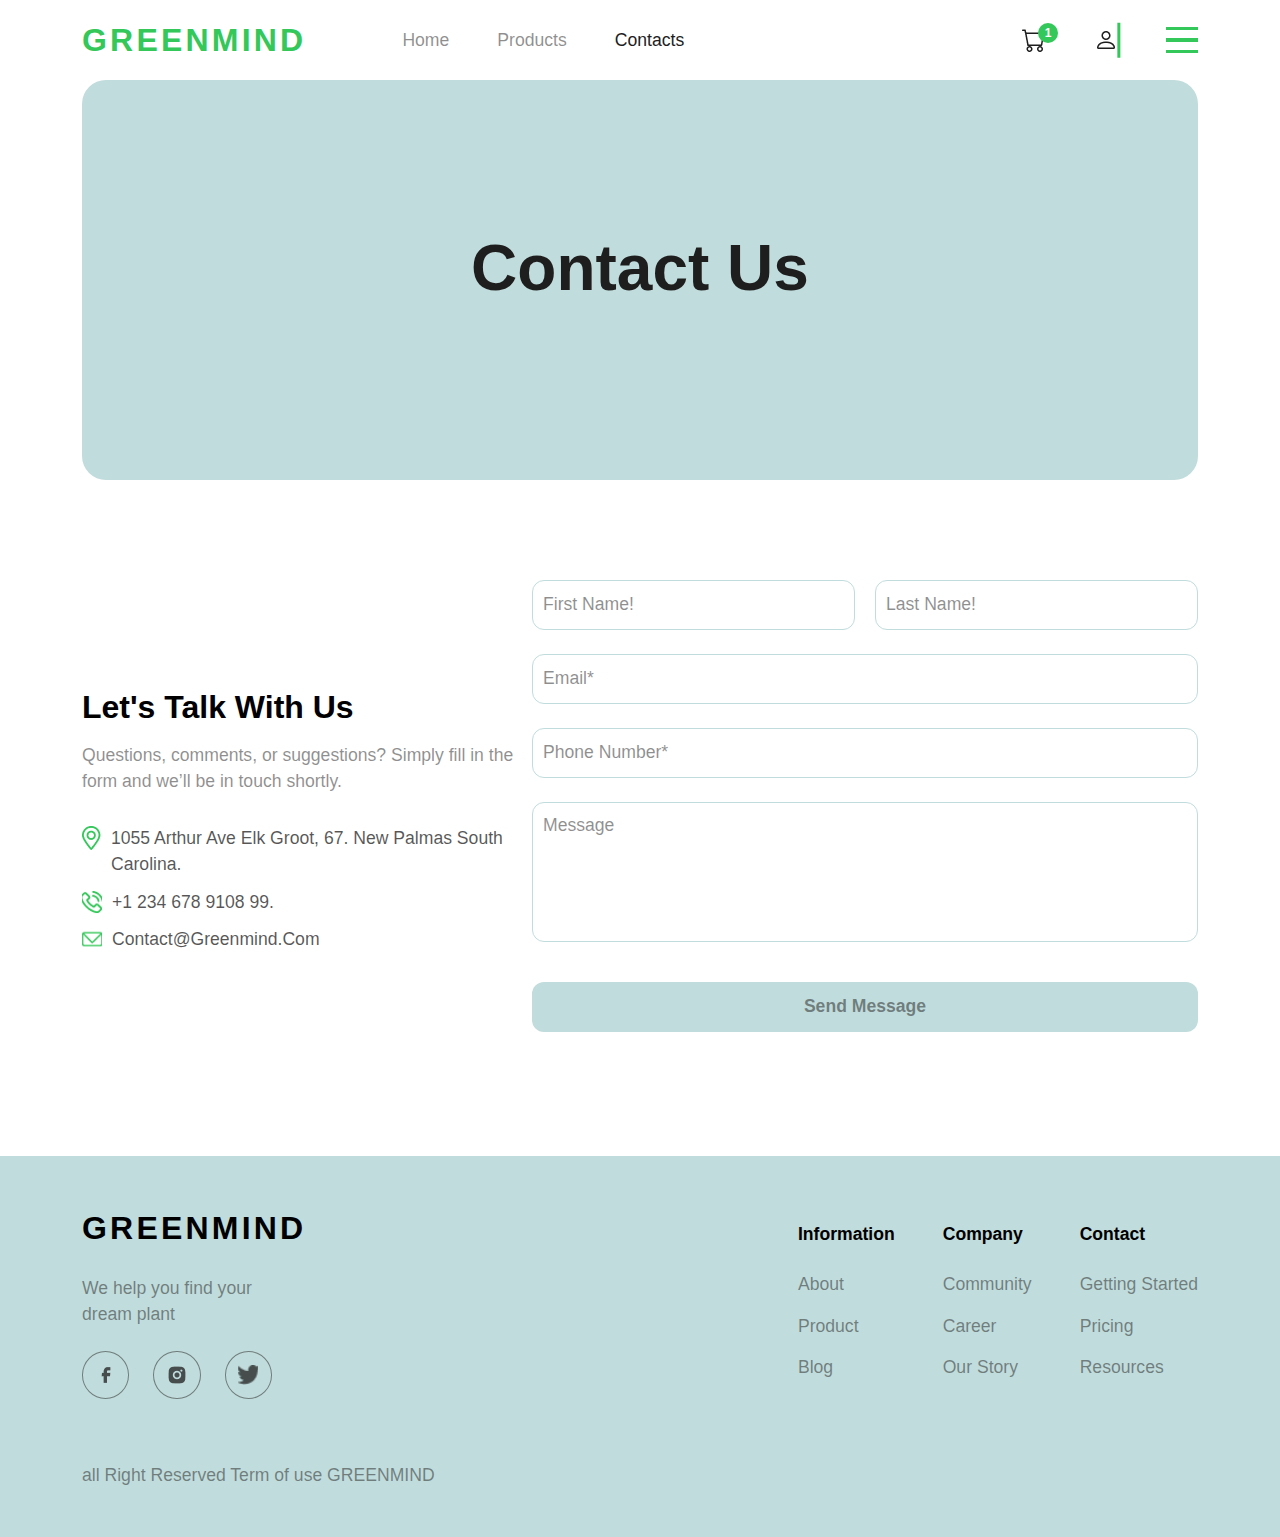
<file: contact.html>
<!DOCTYPE html>
<html lang="en">

<head>
    <meta charset="UTF-8">
    <meta name="viewport" content="width=device-width, initial-scale=1.0">
    <title>Greenmind || Contact Page</title>

    <!-- css file linked  -->
    <link rel="stylesheet" href="assets/css/bootstrap.css">
    <link rel="stylesheet" href="assets/css/style.css">
</head>

<body>


    
    <!-- user information start  -->
    <div class="user_information_container">
        <div class="user_information">
            <p>User Name: greenmind</p>
            <p>User Email: greenmind@gmail.com</p>
        </div>
        <div class="user_authen">
            <a href="login.html">login</a>
            <a href="signup.html">signup</a>
        </div>
    </div>
    <!-- user information end  -->



    <!-- mobile menu start  -->
    <div class="mobile_menu_container">
        <div class="mobile_menu_wrapper">
            <!-- navigation bar  -->
            <nav class="navigation_bar">
                <menu class="menu_bar mobile_menu_bar">
                    <li><a href="index.html">Home</a></li>
                    <li><a href="products.html">Products</a></li>
                    <li class="active"><a href="contact.html">Contacts</a></li>
                </menu>
            </nav>
        </div>
    </div>
    <!-- mobile menu end -->


    <!-- header section start  -->
    <header class="header_section">
        <div class="container">
            <div class="header_container">
                <!-- header left side  -->
                <div class="header_left_side">
                    <!-- logo wrapper -->
                    <div class="logo_wrapper">
                        <a href="index.html">GREENMIND</a>
                    </div>

                    <!-- navigation bar  -->
                    <nav class="navigation_bar">
                        <menu class="menu_bar">
                            <li><a href="index.html">Home</a></li>
                            <li><a href="products.html">Products</a></li>
                            <li class="active"><a href="contact.html">Contacts</a></li>
                        </menu>
                    </nav>
                </div>
                <!-- header right side  -->
                <div class="header_right_side">
                    
                    <button><img src="assets/images/icons/cart_icon.png" alt="cart">
                        <!-- cart count  -->
                        <span>1</span>
                    </button>
                    <button id="user_info"><img src="assets/images/icons/person_icon.png" alt="user"></button>

                    <!-- menu bar icon   -->
                    <div class="menu_bar_icon">
                        <div id="pencet">
                            <span></span>
                            <span></span>
                            <span></span>
                        </div>
                    </div>
                </div>
            </div>
        </div>
    </header>
    <!-- header section end  -->



    <!-- main layout  -->
    <main class="main_layout">


        <!-- banner section start  -->
        <section class="banner_section">
            <div class="container">
                <div class="contact_container">
                    <!-- banner text wrapper  -->
                    <div class="banner_text_wrapper">
                        <h3>contact us</h3>
                    </div>
                </div>
            </div>
        </section>
        <!-- banner section end  -->

        <!-- let ask section start  -->
        <div class="let_ask_section">
            <div class="container">
                <div class="let_ask_container">
                    <!-- let ask left side wrapper  -->
                    <div class="let_ask_left_side_wrapper">
                        <h3 class="common_section_header_title">Let's talk with us</h3>
                        <p class="common_section_header_description">Questions, comments, or suggestions? Simply fill in the form and we’ll be in touch shortly.</p>

                        <div class="let_ask_info">
                            <a href="#"><img src="assets/images/icons/location.png" alt=""> 1055 Arthur ave Elk Groot, 67.
                                New Palmas South Carolina.</a>
                            <a href="#"><img src="assets/images/icons/teliphone.png" alt=""> +1 234 678 9108 99.</a>
                            <a href="#"><img src="assets/images/icons/email.png" alt="">Contact@greenmind.com</a>
                        </div>
                    </div>

                    <!-- let ask right side wrapper  -->
                    <div class="let_ask_right_side_wrapper">
                        <form action="#">
                            <!-- name controller  -->
                            <div class="name_controller">
                                <input type="text" name="first name" placeholder="First Name!">
                                <input type="text" name="last name" placeholder="Last Name!">
                            </div>
                            <!-- email controller  -->
                            <div class="email_controller">
                                <input type="email" name="email" placeholder="Email*">
                            </div>
                            <!-- phone number controller  -->
                            <div class="phone_controller">
                                <input type="number" name="email" placeholder="Phone Number*">
                            </div>
                            <!-- message controller  -->
                            <div class="message_controller">
                                <textarea name="message" placeholder="Message"></textarea>
                            </div>
                            <!-- button controller  -->
                            <div class="button_controller">
                                <button>send message</button>
                            </div>
                        </form>
                    </div>
                </div>
            </div>
        </div>
        <!-- let ask section end -->


    </main>


    
    <!-- footer section start -->
    <footer class="footer_section">
        <div class="container">
            <div class="footer_container">
                <!-- footer left side wrapper  -->
                <div class="footer_left_side_wrapper">
                    <div class="footer_logo">
                        <a href="index.html">GREENMIND</a>
                    </div>
                    <p class="common_section_description">We help you find your dream plant</p>
                    <div class="footer_social_icons">
                        <a href="#" target="_blank"><img src="assets/images/icons/facebook.png" alt="facebook"></a>
                        <a href="#" target="_blank"><img src="assets/images/icons/instagram.png" alt="instagram"></a>
                        <a href="#" target="_blank"><img src="assets/images/icons/twiter.png" alt="twiter"></a>
                    </div>
                </div>

                <!-- footer right side wrapper  -->
                <div class="footer_right_side_wrapper">
                    <!-- footer right wrapper one  -->
                    <div class="footer_right_wrapper">
                        <h4 class="common_section_title">Information</h4>
                        <ul class="footer_menu">
                            <li><a href="#">about</a></li>
                            <li><a href="#">product</a></li>
                            <li><a href="#">blog</a></li>
                        </ul>
                    </div>
                    <!-- footer right wrapper two  -->
                    <div class="footer_right_wrapper">
                        <h4 class="common_section_title">Company</h4>
                        <ul class="footer_menu">
                            <li><a href="#">Community</a></li>
                            <li><a href="#">Career</a></li>
                            <li><a href="#">Our story</a></li>
                        </ul>
                    </div>
                    <!-- footer right wrapper three  -->
                    <div class="footer_right_wrapper">
                        <h4 class="common_section_title">Contact</h4>
                        <ul class="footer_menu">
                            <li><a href="#">Getting Started</a></li>
                            <li><a href="#">Pricing</a></li>
                            <li><a href="#">Resources</a></li>
                        </ul>
                    </div>
                </div>
            </div>

            <!-- copyright  -->
            <div class="copyright_text">
                <p><span id="current_year"></span> all Right Reserved Term of use GREENMIND</p>
            </div>
        </div>
    </footer>
    <!-- footer section end  -->

</body>
<!-- js file linked  -->
<script src="js/jquery-3.7.1.min.js"></script>
<script src="js/bootstrap.bundle.js"></script>
<script src="js/main.js"></script>

</html>
</file>
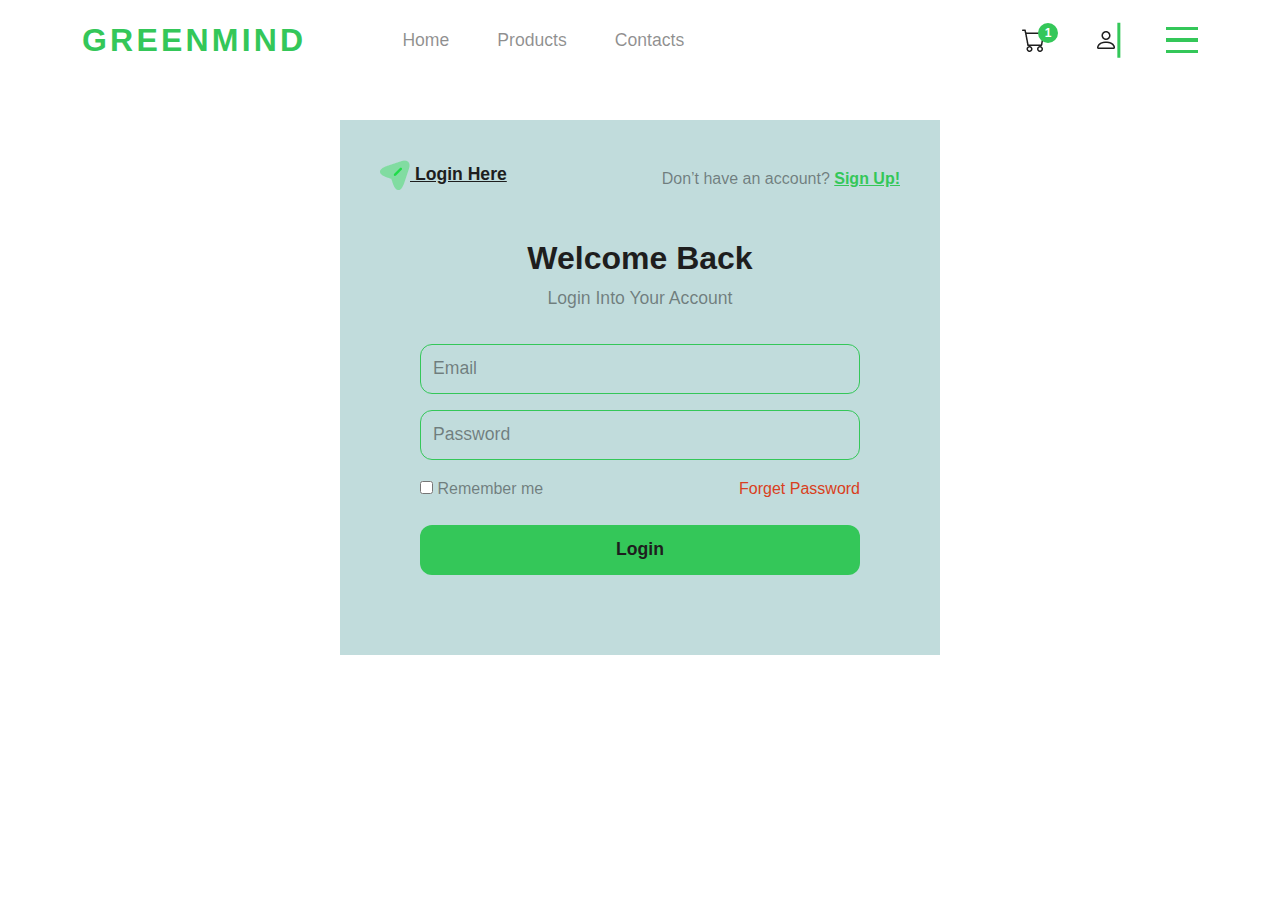
<file: login.html>
<!DOCTYPE html>
<html lang="en">
<head>
    <meta charset="UTF-8">
    <meta name="viewport" content="width=device-width, initial-scale=1.0">
    <title>Greenmind || Login page</title>

    <!-- css file linked  -->
    <link rel="stylesheet" href="assets/css/bootstrap.css">
    <link rel="stylesheet" href="assets/css/style.css">
</head>
<body>

    <!-- user information start  -->
    <div class="user_information_container">
        <div class="user_information">
            <p>User Name: greenmind</p>
            <p>User Email: greenmind@gmail.com</p>
        </div>
        <div class="user_authen">
            <a href="login.html">login</a>
            <a href="signup.html">signup</a>
        </div>
    </div>
    <!-- user information end  -->


    <!-- mobile menu start  -->
    <div class="mobile_menu_container">
        <div class="mobile_menu_wrapper">
            <!-- navigation bar  -->
            <nav class="navigation_bar">
                <menu class="menu_bar mobile_menu_bar">
                    <li><a href="index.html">Home</a></li>
                    <li><a href="products.html">Products</a></li>
                    <li class="active"><a href="contact.html">Contacts</a></li>
                </menu>
            </nav>
        </div>
    </div>
    <!-- mobile menu end -->


    <!-- header section start  -->
    <header class="header_section">
        <div class="container">
            <div class="header_container">
                <!-- header left side  -->
                <div class="header_left_side">
                    <!-- logo wrapper -->
                    <div class="logo_wrapper">
                        <a href="index.html">GREENMIND</a>
                    </div>

                    <!-- navigation bar  -->
                    <nav class="navigation_bar">
                        <menu class="menu_bar">
                            <li><a href="index.html">Home</a></li>
                            <li><a href="products.html">Products</a></li>
                            <li><a href="contact.html">Contacts</a></li>
                        </menu>
                    </nav>
                </div>
                <!-- header right side  -->
                <div class="header_right_side">
                    
                    <button><img src="assets/images/icons/cart_icon.png" alt="cart">
                        <!-- cart count  -->
                        <span>1</span>
                    </button>
                    <button id="user_info"><img src="assets/images/icons/person_icon.png" alt="user"></button>

                    <!-- menu bar icon   -->
                    <div class="menu_bar_icon">
                        <div id="pencet">
                            <span></span>
                            <span></span>
                            <span></span>
                        </div>
                    </div>
                </div>
            </div>
        </div>
    </header>
    <!-- header section end  -->



    <!-- login start  -->
    <div class="login_section">
        <div class="login_container">
            <div class="login_header_wrapper">
                <h4><img src="assets/images/icons/login_icon.png" alt="login"> login here</h4>
                <p>Don’t have an account? <a href="signup.html">sign up!</a></p>
            </div>

            <div class="login_form_container">
                <div class="login_form_header">
                    <h3>Welcome Back</h3>
                    <p>Login into your account</p>
                </div>
                <form>
                    <div class="login_input_controller">
                        <input type="email" name="email" placeholder="Email">
                    </div>
                    <div class="login_input_controller">
                        <input type="password" name="password" placeholder="Password">
                    </div>
                    <div class="login_remmber_box">
                        <div>
                            <input type="checkbox" name="checkbox" id="check">
                            <label for="check">Remember me</label>
                        </div>
                        <button>forget password</button>
                    </div>

                    <div class="login_button_controller">
                        <button>login</button>
                    </div>
                </form>
            </div>
        </div>
    </div>
    <!-- login end  -->
    
</body>

<!-- js file linked  -->
<script src="js/jquery-3.7.1.min.js"></script>
<script src="js/bootstrap.bundle.js"></script>
<script src="js/main.js"></script>
</html>
</file>
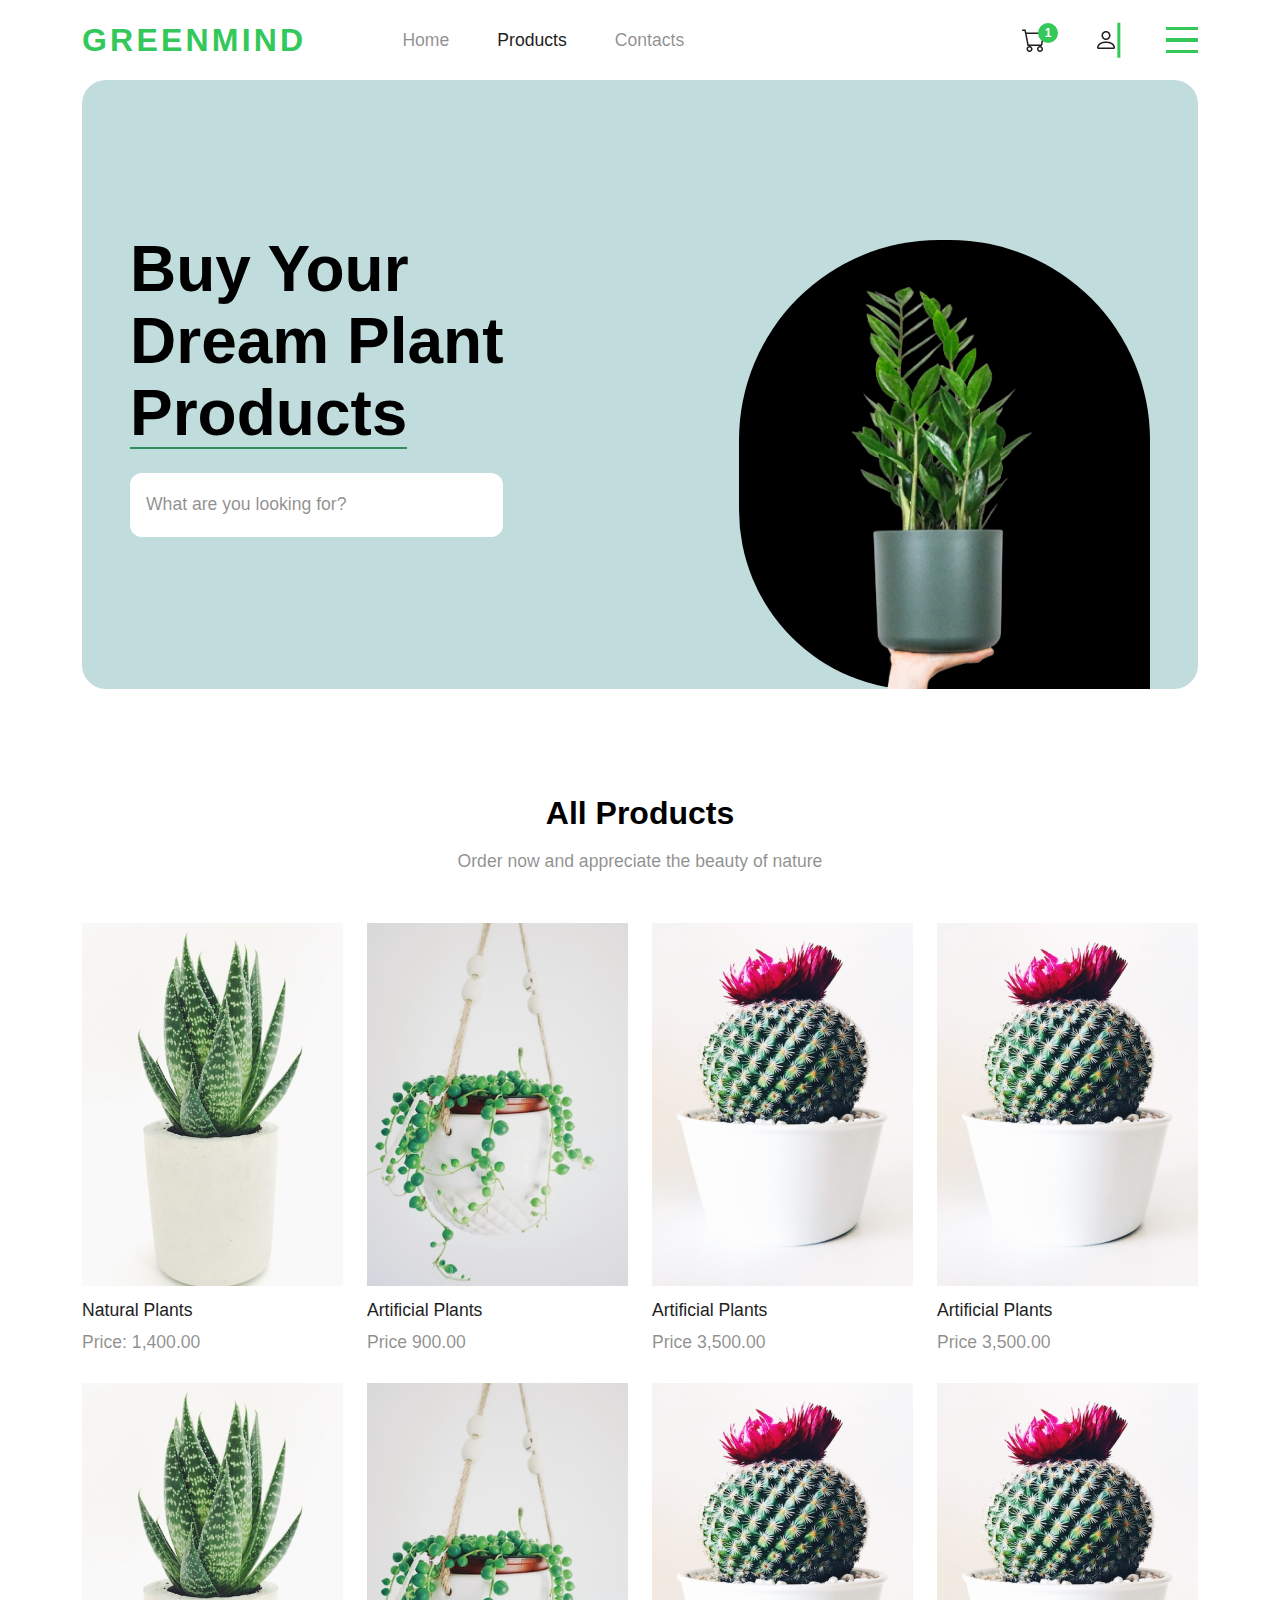
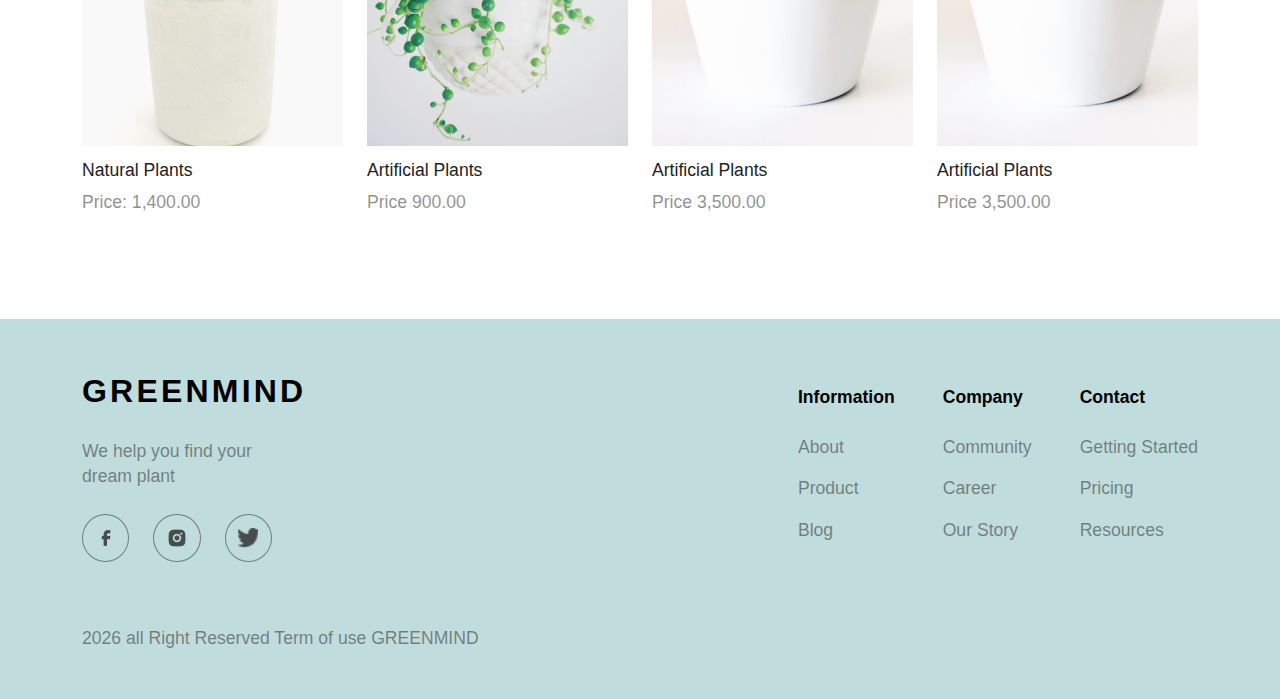
<file: products.html>
<!DOCTYPE html>
<html lang="en">
<head>
    <meta charset="UTF-8">
    <meta name="viewport" content="width=device-width, initial-scale=1.0">
    <title>GREEMIND || Products Page</title>

    <!-- css file linked  -->
    <link rel="stylesheet" href="assets/css/bootstrap.css">
    <link rel="stylesheet" href="assets/css/fontawesome.min.css">
    <link rel="stylesheet" href="assets/css/slick.css">
    <link rel="stylesheet" href="assets/css/slick-theme.css">
    <link rel="stylesheet" href="assets/css/style.css">
</head>
<body>


    <!-- user information start  -->
    <div class="user_information_container">
        <div class="user_information">
            <p>User Name: greenmind</p>
            <p>User Email: greenmind@gmail.com</p>
        </div>
        <div class="user_authen">
            <a href="login.html">login</a>
            <a href="signup.html">signup</a>
        </div>
    </div>
    <!-- user information end  -->

    <!-- mobile menu start  -->
    <div class="mobile_menu_container">
        <div class="mobile_menu_wrapper">
            <!-- navigation bar  -->
            <nav class="navigation_bar">
                <menu class="menu_bar mobile_menu_bar">
                    <li ><a href="index.html">Home</a></li>
                    <li class="active"><a href="#">Products</a></li>
                    <li><a href="contact.html">Contacts</a></li>
                </menu>
            </nav>
        </div>
    </div>
    <!-- mobile menu end -->


    <!-- header section start  -->
    <header class="header_section">
        <div class="container">
            <div class="header_container">
                <!-- header left side  -->
                <div class="header_left_side">
                    <!-- logo wrapper -->
                    <div class="logo_wrapper">
                        <a href="index.html">GREENMIND</a>
                    </div>

                    <!-- navigation bar  -->
                    <nav class="navigation_bar">
                        <menu class="menu_bar">
                            <li><a href="index.html">Home</a></li>
                            <li class="active"><a href="#">Products</a></li>
                            <li><a href="contact.html">Contacts</a></li>
                        </menu>
                    </nav>
                </div>
                <!-- header right side  -->
                <div class="header_right_side">
                    <button><img src="assets/images/icons/cart_icon.png" alt="cart">
                        <!-- cart count  -->
                        <span>1</span>
                    </button>
                    <button id="user_info"><img src="assets/images/icons/person_icon.png" alt="user"></button>

                    <!-- menu bar icon   -->
                    <div class="menu_bar_icon">
                        <div id="pencet">
                            <span></span>
                            <span></span>
                            <span></span>
                        </div>
                    </div>
                </div>
            </div>
        </div>
    </header>
    <!-- header section end  -->



    <!-- main layout  -->
    <main class="main_layout">


        <!-- banner section start  -->
        <section class="banner_section">
            <div class="container">
                <div class="banner_container">
                    <!-- banner text wrapper  -->
                    <div class="banner_text_wrapper">
                        <h3>Buy your <br> dream plant <br><span>products</span></h3>
                        <!-- <div class="banner_plant_info">
                            <div class="banner_plant_info_box">
                                <h4>70+</h4>
                                <span>Plant Species</span>
                            </div>
                            <div class="banner_plant_info_box">
                                <h4>150+</h4>
                                <span>Customers</span>
                            </div>
                        </div> -->
                        <div class="banner_search_box">
                            <form action="#">
                                <input type="text" placeholder="What are you looking for?">
                                <button><img src="assets/images/icons/search_icon.png" alt="search"></button>
                            </form>
                        </div>
                    </div>
                    <!-- banner image wrapper  -->
                    <div class="banner_image_wrapper">
                        <img src="assets/images/banner/banner_image.png" alt="banner image">
                    </div>
                </div>
            </div>
        </section>
        <!-- banner section end  -->


        <!-- best seller section start  -->
        <section class="best_section">
            <div class="container">

                <!-- about header section  -->
                <div class="common_section_header">
                    <h3 class="common_section_header_title">all products</h3>
                    <p class="common_section_header_description">Order now and appreciate the beauty of nature</p>
                </div>

                <div class="products_container">
                    <!-- best content wrapper one  -->
                    <div class="best_content_wrapper">
                        <div class="best_content_thumb_wrapper">
                            <img src="assets/images/best_seller/best_seller_3.png" alt="best seller image 1">
                        </div>
                        <div class="best_content_text_wrapper">
                            <h4>Natural Plants</h4>
                            <span>Price: 1,400.00</span>

                            <!-- add to cart box  -->
                            <div class="add_to_cart">
                                <button>add</button>
                            </div>
                        </div>
                    </div>
                    <!-- best content wrapper two  -->
                    <div class="best_content_wrapper">
                        <div class="best_content_thumb_wrapper">
                            <img src="assets/images/best_seller/best_seller_2.png" alt="best seller image 2">
                        </div>
                        <div class="best_content_text_wrapper">
                            <h4>Artificial Plants</h4>
                            <span>price 900.00</span>

                            <!-- add to cart box  -->
                            <div class="add_to_cart">
                                <button>add</button>
                            </div>
                        </div>
                    </div>
                    <!-- best content wrapper three  -->
                    <div class="best_content_wrapper">
                        <div class="best_content_thumb_wrapper">
                            <img src="assets/images/best_seller/best_seller_1.png" alt="best seller image 3">
                        </div>
                        <div class="best_content_text_wrapper">
                            <h4>Artificial Plants</h4>
                            <span>Price 3,500.00</span>

                            <!-- add to cart box  -->
                            <div class="add_to_cart">
                                <button>add</button>
                            </div>
                        </div>
                    </div>
                    <!-- best content wrapper four  -->
                    <div class="best_content_wrapper">
                        <div class="best_content_thumb_wrapper">
                            <img src="assets/images/best_seller/best_seller_1.png" alt="best seller image 3">
                        </div>
                        <div class="best_content_text_wrapper">
                            <h4>Artificial Plants</h4>
                            <span>Price 3,500.00</span>

                            <!-- add to cart box  -->
                            <div class="add_to_cart">
                                <button>add</button>
                            </div>
                        </div>
                    </div>
                    <!-- best content wrapper one  -->
                    <div class="best_content_wrapper">
                        <div class="best_content_thumb_wrapper">
                            <img src="assets/images/best_seller/best_seller_3.png" alt="best seller image 1">
                        </div>
                        <div class="best_content_text_wrapper">
                            <h4>Natural Plants</h4>
                            <span>Price: 1,400.00</span>

                            <!-- add to cart box  -->
                            <div class="add_to_cart">
                                <button>add</button>
                            </div>
                        </div>
                    </div>
                    <!-- best content wrapper two  -->
                    <div class="best_content_wrapper">
                        <div class="best_content_thumb_wrapper">
                            <img src="assets/images/best_seller/best_seller_2.png" alt="best seller image 2">
                        </div>
                        <div class="best_content_text_wrapper">
                            <h4>Artificial Plants</h4>
                            <span>price 900.00</span>

                            <!-- add to cart box  -->
                            <div class="add_to_cart">
                                <button>add</button>
                            </div>
                        </div>
                    </div>
                    <!-- best content wrapper three  -->
                    <div class="best_content_wrapper">
                        <div class="best_content_thumb_wrapper">
                            <img src="assets/images/best_seller/best_seller_1.png" alt="best seller image 3">
                        </div>
                        <div class="best_content_text_wrapper">
                            <h4>Artificial Plants</h4>
                            <span>Price 3,500.00</span>

                            <!-- add to cart box  -->
                            <div class="add_to_cart">
                                <button>add</button>
                            </div>
                        </div>
                    </div>
                    <!-- best content wrapper four  -->
                    <div class="best_content_wrapper">
                        <div class="best_content_thumb_wrapper">
                            <img src="assets/images/best_seller/best_seller_1.png" alt="best seller image 3">
                        </div>
                        <div class="best_content_text_wrapper">
                            <h4>Artificial Plants</h4>
                            <span>Price 3,500.00</span>

                            <!-- add to cart box  -->
                            <div class="add_to_cart">
                                <button>add</button>
                            </div>
                        </div>
                    </div>
                </div>
            </div>
        </section>
        <!-- best seller section end  -->
    </main>




    <!-- footer section start  -->
    <footer class="footer_section">
        <div class="container">
            <div class="footer_container">
                <!-- footer left side wrapper  -->
                <div class="footer_left_side_wrapper">
                    <div class="footer_logo">
                        <a href="index.html">GREENMIND</a>
                    </div>
                    <p class="common_section_description">We help you find your dream plant</p>
                    <div class="footer_social_icons">
                        <a href="#" target="_blank"><img src="assets/images/icons/facebook.png" alt="facebook"></a>
                        <a href="#" target="_blank"><img src="assets/images/icons/instagram.png" alt="instagram"></a>
                        <a href="#" target="_blank"><img src="assets/images/icons/twiter.png" alt="twiter"></a>
                    </div>
                </div>

                <!-- footer right side wrapper  -->
                <div class="footer_right_side_wrapper">
                    <!-- footer right wrapper one  -->
                    <div class="footer_right_wrapper">
                        <h4 class="common_section_title">Information</h4>
                        <ul class="footer_menu">
                            <li><a href="#">about</a></li>
                            <li><a href="#">product</a></li>
                            <li><a href="#">blog</a></li>
                        </ul>
                    </div>
                    <!-- footer right wrapper two  -->
                    <div class="footer_right_wrapper">
                        <h4 class="common_section_title">Company</h4>
                        <ul class="footer_menu">
                            <li><a href="#">Community</a></li>
                            <li><a href="#">Career</a></li>
                            <li><a href="#">Our story</a></li>
                        </ul>
                    </div>
                    <!-- footer right wrapper three  -->
                    <div class="footer_right_wrapper">
                        <h4 class="common_section_title">Contact</h4>
                        <ul class="footer_menu">
                            <li><a href="#">Getting Started</a></li>
                            <li><a href="#">Pricing</a></li>
                            <li><a href="#">Resources</a></li>
                        </ul>
                    </div>
                </div>
            </div>

            <!-- copyright  -->
            <div class="copyright_text">
                <p><span id="current_year"></span> all Right Reserved Term of use GREENMIND</p>
            </div>
        </div>
    </footer>
    <!-- footer section end  -->
    
</body>
<!-- js file linked  -->
<script src="js/jquery-3.7.1.min.js"></script>
<script src="js/bootstrap.bundle.js"></script>
<script src="js/slick.min.js"></script>
<script src="js/slider.js"></script>
<script src="js/main.js"></script>
</html>
</file>
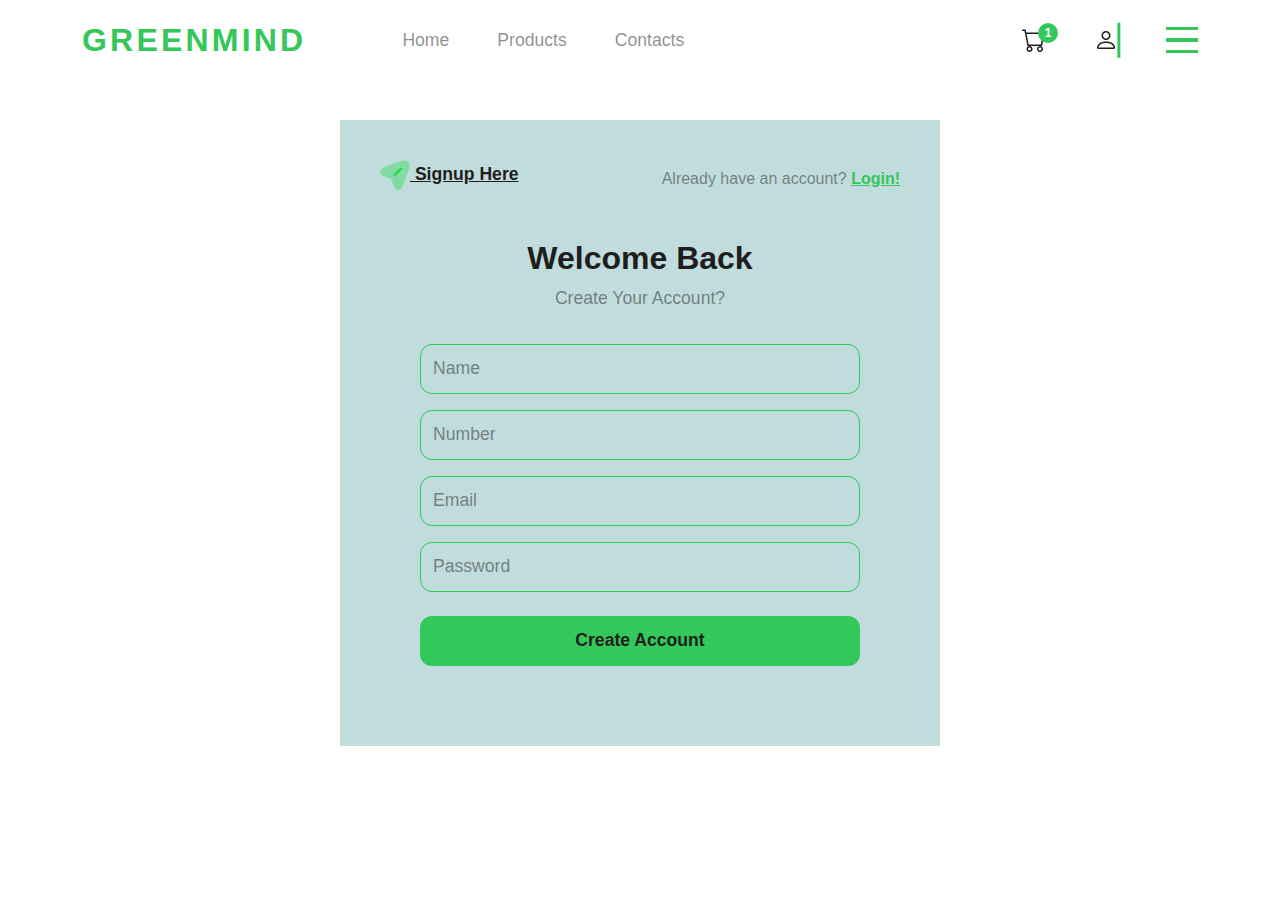
<file: signup.html>
<!DOCTYPE html>
<html lang="en">
<head>
    <meta charset="UTF-8">
    <meta name="viewport" content="width=device-width, initial-scale=1.0">
    <title>Greenmind || Signup page</title>

    <!-- css file linked  -->
    <link rel="stylesheet" href="assets/css/bootstrap.css">
    <link rel="stylesheet" href="assets/css/style.css">
</head>
<body>

    <!-- user information start  -->
    <div class="user_information_container">
        <div class="user_information">
            <p>User Name: greenmind</p>
            <p>User Email: greenmind@gmail.com</p>
        </div>
        <div class="user_authen">
            <a href="login.html">login</a>
            <a href="signup.html">signup</a>
        </div>
    </div>
    <!-- user information end  -->



    <!-- mobile menu start  -->
    <div class="mobile_menu_container">
        <div class="mobile_menu_wrapper">
            <!-- navigation bar  -->
            <nav class="navigation_bar">
                <menu class="menu_bar mobile_menu_bar">
                    <li><a href="index.html">Home</a></li>
                    <li><a href="products.html">Products</a></li>
                    <li class="active"><a href="contact.html">Contacts</a></li>
                </menu>
            </nav>
        </div>
    </div>
    <!-- mobile menu end -->


    <!-- header section start  -->
    <header class="header_section">
        <div class="container">
            <div class="header_container">
                <!-- header left side  -->
                <div class="header_left_side">
                    <!-- logo wrapper -->
                    <div class="logo_wrapper">
                        <a href="index.html">GREENMIND</a>
                    </div>

                    <!-- navigation bar  -->
                    <nav class="navigation_bar">
                        <menu class="menu_bar">
                            <li><a href="index.html">Home</a></li>
                            <li><a href="products.html">Products</a></li>
                            <li><a href="contact.html">Contacts</a></li>
                        </menu>
                    </nav>
                </div>
                <!-- header right side  -->
                <div class="header_right_side">
                    <button><img src="assets/images/icons/cart_icon.png" alt="cart">
                        <!-- cart count  -->
                        <span>1</span>
                    </button>
                    
                    <button id="user_info"><img src="assets/images/icons/person_icon.png" alt="user"></button>

                    <!-- menu bar icon   -->
                    <div class="menu_bar_icon">
                        <div id="pencet">
                            <span></span>
                            <span></span>
                            <span></span>
                        </div>
                    </div>
                </div>
            </div>
        </div>
    </header>
    <!-- header section end  -->



    <!-- login start  -->
    <div class="login_section">
        <div class="login_container">
            <div class="login_header_wrapper">
                <h4><img src="assets/images/icons/login_icon.png" alt="login"> signup here</h4>
                <p>Already have an account? <a href="login.html">login!</a></p>
            </div>

            <div class="login_form_container">
                <div class="login_form_header">
                    <h3>Welcome Back</h3>
                    <p>create your account?</p>
                </div>
                <form>
                    <div class="login_input_controller">
                        <input type="text" name="name" placeholder="Name">
                    </div>
                    <div class="login_input_controller">
                        <input type="number" name="number" placeholder="Number">
                    </div>
                    <div class="login_input_controller">
                        <input type="email" name="email" placeholder="Email">
                    </div>
                    <div class="login_input_controller">
                        <input type="password" name="password" placeholder="Password">
                    </div>
                    <!-- <div class="login_remmber_box">
                        <div>
                            <input type="checkbox" name="checkbox" id="check">
                            <label for="check">Remember me</label>
                        </div>
                        <button>forget password</button>
                    </div> -->

                    <div class="login_button_controller">
                        <button>create account</button>
                    </div>
                </form>
            </div>
        </div>
    </div>
    <!-- login end  -->
    
</body>

<!-- js file linked  -->
<script src="js/jquery-3.7.1.min.js"></script>
<script src="js/bootstrap.bundle.js"></script>
<script src="js/main.js"></script>
</html>
</file>
<file: assets/css/style.css>
* {
    margin: 0rem;
    padding: 0rem;
    box-sizing: border-box;
    outline: none;
}

/* Google Font Poppins & Qwitcher */
@import url('https://fonts.googleapis.com/css2?family=Poppins:ital,wght@0,100;0,200;0,300;0,400;0,500;0,600;0,700;0,800;0,900;1,100;1,200;1,300;1,400;1,500;1,600;1,700;1,800;1,900&family=Qwitcher+Grypen:wght@400;700&display=swap');

@import url('https://fonts.googleapis.com/css2?family=Montserrat:ital,wght@0,100..900;1,100..900&family=Poppins:ital,wght@0,100;0,200;0,300;0,400;0,500;0,600;0,700;0,800;0,900;1,100;1,200;1,300;1,400;1,500;1,600;1,700;1,800;1,900&display=swap');


/*************************default style**************************/
body {
    font-family: "Poppins", sans-serif;
    font-weight: 400;
}

/* .qwitcher-grypen-bold {
    font-family: "Qwitcher Grypen", cursive;
    font-weight: 700;
    font-style: normal;
} */

ul,
menu {
    list-style: none;
    padding: 0rem;
    margin: 0rem;
}

a {
    text-decoration: none;
}

p {
    margin: 0rem;
    padding: 0rem;
}

button {
    background-color: transparent;
    border: transparent;
}

input {
    border: transparent;
}

input[type="number"] {
    -moz-appearance: textfield;
}

input[type=number]::-webkit-inner-spin-button,
input[type=number]::-webkit-outer-spin-button {
    -webkit-appearance: none;
    appearance: none;
}

img {
    width: 100%;
    pointer-events: none;
    object-fit: cover;
}

::-moz-placeholder {
    font-size: 1.1rem;
    font-weight: 500;
    color: var(--cl_2);
    line-height: 1.6rem;
}

::placeholder {
    font-size: 1.1rem;
    font-weight: 500;
    color: var(--cl_2);
    line-height: 1.6rem;
}

::-webkit-input-placeholder {
    font-size: 1.1rem;
    font-weight: 500;
    color: var(--cl_2);
    line-height: 1.6rem;
}

:root {
    --logo_color: #34C759;
    --cl_1: #1E1E1E;
    --cl_2: #1E1E1E80;
    --cl_3: #C1DCDC;
    --cl_4: #1E1E1EBF;
    --white_cl: #fff;
    --black_cl: #000000;
    --hover_cl: #2C8E5B;

    /* font family */
    --ff_montserrat: "Montserrat", sans-serif;

    /* spaceing  */
    --p_100: 6.25rem;

}



/* test  */

.hollow_test {
    font-size: 1rem;
    font-weight: 700;
    color: red;
    line-height: 1.6rem;
    text-transform: capitalize;
    width: 50px;
    height: 100px;
    padding: 0rem;
    margin: 0rem;
    overflow: unset;
    outline: none;
    display: flex;
    align-items: center;
    justify-content: center;
    gap: 1.5rem;
    column-rule: #000000;
    grid: 0cqh;
    display: grid;
    grid-template-columns: repeat(3, 1fr);
    align-items: center;
    justify-content: center;
}

/* test end */


/* utilites style start  */
.common_section_header {
    max-width: 430px;
    width: 100%;
    height: auto;
    margin: 0 auto;
    text-align: center;
    margin-bottom: 3rem;
}

.common_section_header_title {
    font-size: 2rem;
    font-weight: 700;
    color: var(--black_cl);
    line-height: 3rem;
    text-transform: capitalize;
    margin-bottom: 12px;
}

.common_section_header_description {
    font-size: 1.1rem;
    font-weight: 500;
    color: var(--cl_2);
    line-height: 1.6rem;
}

.commont_btn {
    max-width: max-content;
    height: 51px;
    background-color: var(--cl_3);
    border-radius: 8px;
    display: flex;
    align-items: center;
    justify-content: center;
    font-size: 1.1rem;
    font-weight: 500;
    color: var(--cl_1);
    line-height: 1.6rem;
    text-transform: capitalize;
    padding: 12px 35px;
    cursor: pointer;
    overflow: hidden;
    text-align: center;
    position: relative;
    transition: all 0.7s ease;
    -webkit-transition: all 0.7s ease;
}

.commont_btn:hover {
    color: var(--hover_cl);
}

.commont_btn img {
    position: absolute;
    top: 50%;
    right: -3rem;
    transform: translateY(-50%);
    width: 24px;
    height: 20px;
    transition: all 0.7s ease;
    -webkit-transition: all 0.7s ease;
}


.commont_btn:hover img {
    right: .5rem;
}

.common_section_title {
    font-size: 1.1rem;
    font-weight: 700;
    color: var(--black_cl);
    line-height: 1.6rem;
    text-transform: capitalize;
    margin-bottom: 12px;
}

.common_section_description {
    font-size: 1.1rem;
    font-weight: 500;
    color: var(--cl_2);
    line-height: 1.6rem;
}


/* utilites style end */



/* user information style start  */
.user_information_container {
    position: fixed;
    top: -387px;
    right: 0px;
    max-width: 350px;
    height: 192px;
    background-color: var(--cl_3);
    border: 1px solid var(--hover_cl);
    padding: 1.5rem;
    z-index: 15;
    transition: all 0.9s ease;
    -webkit-transition: all 0.9s ease;
}

.user_information_container.toggle {
    top: 80px;
}


.user_information {
    display: flex;
    flex-direction: column;
    row-gap: 8px;
    margin-bottom: 1rem;
}

.user_information p {
    font-size: 1.1rem;
    font-weight: 500;
    color: var(--cl_1);
    line-height: 1.6rem;
}

.user_authen {
    display: flex;
    flex-direction: column;
    row-gap: 10px;
}

.user_authen a {
    font-size: 1.1rem;
    font-weight: 500;
    color: var(--black_cl);
    line-height: 1.6rem;
    text-transform: capitalize;
    text-decoration: underline;
}

/* user information style end */





/* menu bar icon style start  */
.menu_bar_icon {
    /* position: absolute; */
    /* top: 50%; */
    /* right: -20rem; */
    right: 0rem;
    /* transform: translateY(-50%); */
    transform: translateY(0%);
    transition: all .3s ease;
    -webkit-transition: all 0.3s ease;
    /* display: none; */
    display: block;
}

#pencet {
    display: flex;
    align-items: center;
    flex-direction: column;
    cursor: pointer;
}

#pencet span {
    background-color: var(--logo_color);
    width: 2em;
    height: .2em;
    margin: 0.26em 0;
    display: block;
    transition: all .4s ease;
    -webkit-transition: all 0.4s ease;
    transform-origin: 0 0;
}

.Diam span:nth-child(1) {
    transform: rotate(45deg) translate(1px, -1px);
}

.Diam span:nth-child(2) {
    Transform: scaleX(0);
}

.Diam span:nth-child(3) {
    transform: rotate(-45deg) translate(1px, 0);
}


/* cart section style start  */
.cart_section {
    position: fixed;
    top: 0rem;
    left: 0rem;
    width: 100%;
    height: 100vh;
    background-color: var(--white_cl);
    z-index: 17;
    display: flex;
    align-items: center;
    justify-content: center;
}

.cart_container {
    max-width: 1100px;
    width: 100%;
    min-height: 650px;
    /* height: 100%; */
}

.cart_left_wrapper {
    max-width: 650px;
    width: 100%;
    height: auto;
    padding: 1rem;
    border: 1px solid;
}

.cart_left_wrapper_header {
    padding-bottom: 12px;
    border-bottom: 1px solid var(--cl_2);
    margin-bottom: 2rem;
}


.cart_left_wrapper_header h3 {
    font-size: 1.1rem;
    font-weight: 700;
    color: var(--cl_1);
    text-transform: capitalize;
    display: flex;
    align-items: center;
    column-gap: 5px;
}

.cart_left_wrapper_header h3 img {
    width: 30px;
    height: 30px;
}


.cart_left_wrapper_container_header {
    margin-bottom: 2rem;
}

.cart_left_wrapper_container_header h3 {
    font-size: 1.1rem;
    font-weight: 700;
    color: var(--cl_1);
    text-transform: capitalize;
    margin-bottom: 5px;
}

.cart_left_wrapper_container_header p {
    font-size: 14px;
    font-weight: 500;
    color: var(--cl_2);
}


.cart_left_wrapper_cart_box {
    width: 100%;
    display: flex;
    align-items: center;
    justify-content: space-between;
    padding: 8px 8px 12px;
    box-shadow: 0px 1px 4px rgba(0, 0, 0, 0.24);
    border-radius: 12px;
    margin-bottom: 1.5rem;
}

.cart_left_box {
    display: flex;
    align-items: center;
    column-gap: 1rem;
}

.cart_left_box img {
    width: 84px;
    height: 82px;
}

.cart_left_text_box h4 {
    font-size: 1.1rem;
    font-weight: 700;
    color: var(--cl_1);
    text-transform: capitalize;
    margin-bottom: 5px;
}

.cart_left_text_box p {
    font-size: 14px;
    font-weight: 600;
    color: var(--cl_2);
}


.cart_right_box {
    display: flex;
    align-items: center;
    /* justify-content: space-between; */
    column-gap: 3rem;
}

.cart_quantity_box {
    display: flex;
    align-items: center;
    column-gap: 10px;
}

.cart_quantity_box input {
    width: 30px;
    height: 30px;
    text-align: center;
    font-size: 1.25rem;
    font-weight: 700;
    color: var(--black_cl);
}

.cart_quantity_btn button {
    display: block;
}

.cart_quantity_btn button img {
    width: 21px;
    height: 9px;
}

.cart_price_and_action_box {
    display: flex;
    align-items: center;
    column-gap: 3rem;
}

.cart_price_and_action_box span {
    font-size: 1rem;
    font-weight: 700;
    color: var(--cl_2);
    text-transform: capitalize;
}

.cart_price_and_action_box button img {
    width: 26px;
    height: 25px;
}


.just_test {
    font-size: 1rem;
    font-weight: 600;
    color: red;
    line-height: 1.6rem;
    text-transform: capitalize;
}



/* cart section style end  */



/* mobile menu start  */
.mobile_menu_container {
    position: fixed;
    top: 69px;
    left: -110%;
    width: 100%;
    height: 100vh;
    background-color: hsl(0deg 0% 0% / 47%);
    z-index: 14;
    transition: all 0.7s ease;
    -webkit-transition: all 0.7s ease;
    /* display: none; */
    display: block;
}

.mobile_menu_container.toggle {
    left: 0%;
}

.mobile_menu_wrapper {
    max-width: 360px;
    width: 0%;
    height: 100dvh;
    padding: 2.5rem;
    background-color: var(--cl_3);
    transition: all 0.7s ease;
    -webkit-transition: all 0.7s ease;
    transition-delay: 0.3s;
    -webkit-transition-delay: 0.3s;
}

.mobile_menu_wrapper.toggle {
    width: 100%;
}


/* mobile menu end */

/* mobile menu style start  */
.mobile_menu_bar {
    all: unset;
    display: flex;
    flex-direction: column;
    justify-content: center;
    align-items: flex-start;
    row-gap: 1.5rem;
    list-style: none;
}

/* mobile menu style end  */




/******************header section style start*************************/
.header_section {
    position: relative;
    width: 100%;
    min-height: 80px;
    height: 100%;
    display: flex;
    align-items: center;
    justify-content: center;
    background-color: #fff;
    z-index: 16;
}

.header_section.is_sticky {
    position: fixed;
    top: 0rem;
    left: 0rem;
    width: 100%;
    height: 80px;
    background-color: var(--cl_3);
    animation: is_sticky 0.7s ease;
    -webkit-animation: is_sticky 0.7s ease;
    z-index: 16;
    border-bottom: 2px solid var(--logo_color);
}

@keyframes is_sticky {
    from {
        transform: translateY(-100%);
    }

    to {
        transform: translateY(0%);
    }
}

@-webkit-keyframes is_sticky {
    from {
        transform: translateY(-100%);
    }

    to {
        transform: translateY(0%);
    }
}




.header_container {
    display: flex;
    align-items: center;
    justify-content: space-between;
}


.header_left_side {
    display: flex;
    align-items: center;
    justify-content: center;
    column-gap: 6rem;
}


.logo_wrapper a {
    font-size: 2rem;
    font-family: var(--ff_montserrat);
    color: var(--logo_color);
    font-weight: 700;
    text-transform: uppercase;
    letter-spacing: 0.2rem;
}


.navigation_bar .menu_bar {
    display: flex;
    align-items: center;
    justify-content: center;
    column-gap: 3rem;
}

.navigation_bar .menu_bar li a {
    font-size: 1.1rem;
    font-weight: 500;
    color: var(--cl_2);
    text-transform: capitalize;
}

.navigation_bar .menu_bar li.active a {
    color: var(--cl_1);
}

.header_right_side {
    display: flex;
    align-items: center;
    justify-content: center;
    column-gap: 3rem;
    position: relative;
}

.header_right_side::before {
    position: absolute;
    top: 50%;
    left: 55%;
    content: "";
    transform: translate(-55%, -50%);
    width: 3px;
    height: 100%;
    background-color: var(--logo_color);
    animation: poppupLine 0.9s infinite;
    -webkit-animation: poppupLine 0.7s infinite;
}

@keyframes poppupLine {
    from {
        height: 0%;
    }

    to {
        height: 100%;
    }
}

@-webkit-keyframes poppupLine {
    from {
        height: 0%;
    }

    to {
        height: 100%;
    }
}

/* .header_right_side a{
    font-size: 1.1rem;
    font-weight: 500;
    color: var(--logo_color);
    text-transform: capitalize;
} */

.header_right_side button {
    position: relative;
    cursor: pointer;

}

.header_right_side button img {
    width: 1.5rem;
    height: 1.5rem;
}

.header_right_side button span {
    position: absolute;
    top: -5px;
    right: -12px;
    width: 20px;
    height: 20px;
    background-color: var(--logo_color);
    display: flex;
    align-items: center;
    justify-content: center;
    border-radius: 100%;
    font-size: 12px;
    font-weight: 600;
    color: var(--white_cl);
}





/******************header section style end*************************/







/******************banner section style start*************************/
.banner_container {
    width: 100%;
    min-height: 512px;
    height: 100%;
    background-color: var(--cl_3);
    border-radius: 1.5rem;
    display: flex;
    align-items: center;
    justify-content: space-between;
    padding: 3rem;
    overflow: hidden;
}

.banner_text_wrapper h3 {
    font-size: 4rem;
    font-weight: 800;
    color: var(--black_cl);
    line-height: 4.5rem;
    text-transform: capitalize;
    margin-bottom: 1.5rem;
}

.banner_text_wrapper h3>span {
    position: relative;
}

.banner_text_wrapper h3>span::after {
    position: absolute;
    bottom: 0rem;
    left: 0rem;
    content: "";
    width: 100%;
    height: 2px;
    background-color: var(--hover_cl);
    animation: infiniteBorder 3s infinite;
    -webkit-animation: infiniteBorder 3s infinite;
}



@-webkit-keyframes infiniteBorder {
    from {
        width: 0%;
    }

    to {
        width: 100%;
    }
}

@keyframes infiniteBorder {
    from {
        width: 0%;
    }

    to {
        width: 100%;
    }
}


.banner_plant_info {
    display: flex;
    align-items: center;
    justify-content: start;
    column-gap: 6rem;
    margin-bottom: 3rem;
}

.banner_plant_info>.banner_plant_info_box h4 {
    font-size: 2rem;
    font-weight: 500;
    color: var(--cl_1);
    line-height: 3rem;
    text-transform: capitalize;
}

.banner_plant_info>.banner_plant_info_box span {
    font-size: 1.1rem;
    font-weight: 500;
    color: var(--cl_1);
    line-height: 1.6rem;
    text-transform: capitalize;
}


.banner_search_box form {
    max-width: 450px;
    width: 100%;
    height: 64px;
    position: relative;
    overflow: hidden;
}

.banner_search_box form input {
    width: 100%;
    height: 100%;
    border-radius: 12px;
    padding: 1rem;
}

.banner_search_box form button {
    position: absolute;
    top: 50%;
    right: -3.5rem;
    transform: translateY(-50%);
    width: 48px;
    height: 48px;
    background-color: var(--cl_3);
    border-radius: 12px;
    cursor: pointer;
    display: flex;
    align-items: center;
    justify-content: center;
    transition: all 0.7s ease;
    -webkit-transition: all 0.7s ease;
}

.banner_search_box form button.show {
    right: 1rem;
}

.banner_search_box form button:hover {
    background-color: var(--hover_cl);
}

.banner_search_box form button img {
    width: 20px;
    height: 20px;
}



.banner_image_wrapper {
    max-width: 411px;
    width: 100%;
    min-height: 513px;
    position: relative;
    bottom: -7rem;
    right: 0rem;
    z-index: 5;
}

.banner_image_wrapper::after {
    max-width: 411px;
    width: 100%;
    min-height: 450px;
    position: absolute;
    right: 0rem;
    content: "";
    background-color: var(--black_cl);
    z-index: -1;
    border-top-left-radius: 200px;
    border-top-right-radius: 200px;
    border-bottom-left-radius: 180px;
}

.banner_image_wrapper img {
    width: 100%;
    height: 100%;
}




/******************banner section style end*************************/





/******************best seller section style start*************************/

.best_section {
    padding-top: var(--p_100);
    padding-bottom: var(--p_100);
}

.best_container {
    display: flex;
    align-items: center;
    justify-content: space-between;
}

.best_header_wrapper {
    max-width: 256px;
    width: 100%;
    height: auto;
    text-align: left;
}

.best_header_wrapper p {
    margin-bottom: 1.5rem;
}


.best_content_container {
    display: flex;
    align-items: center;
    justify-content: space-between;
    column-gap: 3rem;
}


.best_content_wrapper>.best_content_thumb_wrapper {
    max-width: 299px;
    width: 100%;
    height: 363px;
    border-radius: 12px;
    margin-bottom: 12px;
    cursor: pointer;
}

.best_content_wrapper>.best_content_thumb_wrapper img {
    width: 100%;
    height: 100%;
    transform: rotateY(-180deg);
    transition: all 0.5s ease;
    -webkit-transition: all 0.5s ease;
}

.best_content_wrapper>.best_content_thumb_wrapper:hover img {
    transform: rotateY(0deg);
}


.best_content_text_wrapper {
    max-width: 299px;
    width: 100%;
    height: 61px;
    position: relative;
    overflow: hidden;
}

.best_content_wrapper>.best_content_text_wrapper h4 {
    font-size: 1.1rem;
    font-weight: 500;
    color: var(--cl_1);
    line-height: 1.6rem;
    text-transform: capitalize;
    margin-bottom: 7px;
}

.best_content_wrapper>.best_content_text_wrapper span {
    font-size: 1.1rem;
    font-weight: 500;
    color: var(--cl_2);
    line-height: 1.6rem;
    text-transform: capitalize;
}

.best_content_wrapper>.best_content_text_wrapper>.add_to_cart {
    position: absolute;
    top: 50%;
    right: -7.5rem;
    transform: translateY(-50%);
    width: 40%;
    height: auto;
    transition: all 0.5s ease;
    -webkit-transition: all 0.5s ease;

}

.best_content_wrapper>.best_content_text_wrapper>.add_to_cart button {
    font-size: 1.1rem;
    font-weight: 500;
    color: var(--white_cl);
    line-height: 1.6rem;
    text-transform: capitalize;
    width: 100px;
    height: 40px;
    background-color: var(--black_cl);
    border-radius: 5px;

}

.best_content_wrapper>.best_content_text_wrapper:hover>.add_to_cart {
    right: 0rem;
}

/******************best seller section style end*************************/




/******************about section style start*************************/
.about_section {
    padding-bottom: var(--p_100);
}

.about_content_container {
    display: flex;
    align-items: center;
    justify-content: space-between;
    column-gap: 1.5rem;
}

.about_content_wrapper {
    max-width: 400px;
    width: 100%;
    height: auto;
    padding: 1rem;
    display: flex;
    flex-direction: column;
    align-items: center;
    justify-content: center;
    text-align: center;
}



.about_content_wrapper>.about_content_thumb_wrapper {
    width: 96px;
    height: 96px;
    background-color: var(--cl_3);
    border-radius: 100%;
    display: flex;
    align-items: center;
    justify-content: center;
    margin-bottom: 1.5rem;
    animation: cricle 2.5s infinite;
    -webkit-animation: cricle 2.5s infinite;
}

@keyframes cricle {
    from {
        transform: rotate(0deg);
    }

    to {
        transform: rotate(360deg);
    }
}

@-webkit-keyframes cricle {
    from {
        transform: rotate(0deg);
    }

    to {
        transform: rotate(360deg);
    }
}

.about_content_wrapper>.about_content_thumb_wrapper img {
    width: 40px;
    height: 40px;
}



/******************about section style end*************************/





/******************find section style start*************************/

.find_section_container {
    padding-top: 3rem;
    padding-bottom: var(--p_100);
    background-color: var(--cl_3);
}

.find_content_container {
    display: flex;
    align-items: center;
    justify-content: space-between;
    column-gap: 3rem;
    margin-bottom: 2rem;
}


.find_content_wrapper {
    max-width: 400px;
    width: 100%;
    height: auto;
}

.find_content_container>.find_content_wrapper:nth-child(1) {
    position: relative;
    top: -7rem;
    left: 0rem;
}

.find_content_container>.find_content_wrapper:nth-child(3) {
    position: relative;
    top: -7rem;
    right: 0rem;
}

.find_content_wrapper>.find_content_thumb {
    width: 100%;
    min-height: 512px;
    height: 100%;
    margin-bottom: 12px;
}

.find_content_wrapper>.find_content_thumb img {
    width: 100%;
    height: 100%;
    transform: rotateY(-180deg);
    transition: all 0.5s ease;
    -webkit-transition: all 0.5s ease;
}

.find_content_wrapper>.find_content_thumb:hover img {
    transform: rotateY(0deg);
}

.find_btn_box {
    display: flex;
    align-items: center;
    justify-content: center;
}

.find_btn_box button {
    background-color: var(--white_cl);
}

/******************find section style end*************************/






/******************customers section style start*************************/


.customer_section {
    padding: var(--p_100) 0rem;
}

.customer_section_header {
    max-width: 500px;
    width: 100%;
    height: auto;
    margin: unset;
    text-align: left;
    margin-bottom: 3rem;
}

.customer_slider_wrapper {
    max-width: 700px;
    width: 100%;
    height: auto;
    padding: 3rem 3rem 0rem 3rem;
    background-color: var(--cl_3);
    border-radius: 12px;
    margin: 0rem 2rem;
}

.customer_slider_wrapper p {
    font-size: 1.1rem;
    font-weight: 500;
    color: #1E1E1EBF;
    line-height: 1.6rem;
    margin-bottom: 2rem;
}

.customer_review_info {
    width: 100%;
    display: flex;
    align-items: center;
    justify-content: space-between;
}

.customer_avater {
    display: flex;
    align-items: center;
    justify-content: space-between;
}


.customer_avater_image {
    width: 100px;
    height: 100px;
    position: relative;
}

.customer_avater_image::before {
    position: absolute;
    top: 0rem;
    left: -1rem;
    content: "";
    width: 40px;
    height: 35px;
    background-image: url('../images/icons/coma_icon.png');
    background-repeat: no-repeat;
    background-size: cover;
    background-position: center;
}

.customer_avater_image img {
    width: 100%;
    height: 100%;
}

.customar_avater_info h4 {
    margin-bottom: 0px;
}

.customar_avater_info span {
    font-size: 12px;
    font-weight: 500;
    color: var(--cl_2);
    line-height: 0rem;
    text-transform: capitalize;
}

.customer_review_stars p {
    display: flex;
    align-items: center;
    column-gap: 12px;
    font-size: 1.1;
    font-weight: 700;
    color: var(--black_cl);
    line-height: 1.6rem;
    text-transform: capitalize;
}

.customer_review_stars p img {
    width: 20px;
    height: 20px;
}


.customer_slider_container>.slick-dots {
    position: absolute;
    top: -110px;
    right: 0px;
    width: 150px;
    height: 20px;
    padding: 0;
    margin: 0;
    list-style: none;
    text-align: center;
}

.customer_slider_container>.slick-dots li {
    width: 12px;
    height: 6px;
    background-color: #D9D9D9;
    border-radius: 12px;
}

.customer_slider_container>.slick-dots li.slick-active {
    width: 48px;
    height: 6px;
    background-color: var(--cl_3);
    border-radius: 12px;
}


/******************customers section style end*************************/




/******************footer section style start*************************/

.footer_section {
    width: 100%;
    padding: 3rem 0rem;
    background-color: var(--cl_3);
}

.footer_container {
    display: flex;
    align-items: center;
    justify-content: space-between;
}


.footer_left_side_wrapper {
    max-width: 190px;
    width: 100%;
    height: auto;
}

.footer_logo {
    margin-bottom: 1.5rem;
}

.footer_logo a {
    font-size: 2rem;
    font-family: var(--ff_montserrat);
    color: var(--black_cl);
    font-weight: 700;
    text-transform: uppercase;
    letter-spacing: 0.2rem;
}

.footer_left_side_wrapper p {
    margin-bottom: 1.5rem;

}

.footer_social_icons {
    display: flex;
    align-items: center;
    column-gap: 1.5rem;
}

.footer_social_icons a {
    width: 48px;
    height: 48px;
    border: 1px solid var(--cl_2);
    border-radius: 100%;
    display: flex;
    align-items: center;
    justify-content: center;
    transition: all 0.7s ease;
    -webkit-transition: all 0.7s ease;
}

.footer_social_icons a:hover {
    box-shadow: 0 0 30px var(--hover_cl);
}


.footer_social_icons a img {
    width: 20px;
    height: 20px;
}

.footer_right_side_wrapper {
    display: flex;
    align-items: center;
    justify-content: space-between;
    column-gap: 3rem;
}

.footer_right_wrapper h4 {
    margin-bottom: 1.5rem;
}


.footer_right_wrapper>.footer_menu {
    display: flex;
    flex-direction: column;
    justify-content: center;
    align-items: start;
    row-gap: 1rem;
}

.footer_right_wrapper>.footer_menu li a {
    font-size: 1.1rem;
    font-weight: 400;
    color: var(--cl_2);
    line-height: 1.6rem;
    text-transform: capitalize;
    position: relative;
    transition: all 0.7s ease;
    -webkit-transition: all 0.7s ease;
}

.footer_right_wrapper>.footer_menu li a:hover {
    color: var(--black_cl);
}


.footer_right_wrapper>.footer_menu li a::before {
    position: absolute;
    bottom: -5px;
    left: 0px;
    content: "";
    width: 0%;
    height: 2px;
    background-color: var(--black_cl);
    transition: all 0.7s ease;
    -webkit-transition: all 0.7s ease;
}

.footer_right_wrapper>.footer_menu li a:hover::before {
    width: 100%;
}





.copyright_text {
    margin-top: 4rem;
}

.copyright_text p {
    font-size: 1.1rem;
    font-weight: 500;
    color: var(--cl_2);
    line-height: 1.6rem;
}

/******************footer section style end*************************/




/******************product page style start*************************/

.products_container {
    display: grid;
    grid-template-columns: repeat(4, 1fr);
    column-gap: 1.5rem;
    row-gap: 1.5rem;
}

/******************product page style end*************************/


/******************contact page style start*************************/
.contact_container {
    width: 100%;
    min-height: 400px;
    height: 100%;
    border-radius: 1.5rem;
    display: flex;
    align-items: center;
    justify-content: center;
    padding: 3rem;
    overflow: hidden;
    background-color: var(--cl_3);
}




.contact_container>.banner_text_wrapper h3 {
    color: var(--cl_1);
}


/* let ask section style start  */

.let_ask_container {
    display: flex;
    align-items: center;
    justify-content: space-between;
}


.let_ask_section {
    padding: var(--p_100) 0rem;
}


.let_ask_left_side_wrapper {
    max-width: 450px;
    width: 100%;
    height: auto;
}

.let_ask_info {
    display: flex;
    flex-direction: column;
    justify-content: center;
    row-gap: 12px;
    margin-top: 2rem;
}

.let_ask_info a {
    display: flex;
    column-gap: 10px;
    font-size: 1.1rem;
    font-weight: 500;
    color: var(--cl_4);
    line-height: 1.6rem;
    text-transform: capitalize;
}

.let_ask_info a img {
    width: 20px;
    height: 24px;
}

.let_ask_right_side_wrapper {
    max-width: 700px;
    width: 100%;
}

.name_controller {
    width: 100%;
    height: 50px;
    display: flex;
    align-items: center;
    justify-content: space-between;
    column-gap: 1.25rem;
    margin-bottom: 1.5rem;
}

.name_controller input {
    max-width: 500px;
    width: 100%;
    height: 100%;
    border: 1px solid var(--cl_3);
    border-radius: 12px;
    padding-left: 10px;
}

.phone_controller,
.email_controller,
.button_controller {
    width: 100%;
    height: 50px;
    margin-bottom: 1.5rem;
}

.phone_controller input,
.email_controller input {
    width: 100%;
    height: 50px;
    border: 1px solid var(--cl_3);
    border-radius: 12px;
    padding-left: 10px;

}

.message_controller {
    width: 100%;
    height: 140px;
    margin-bottom: 2.5rem;
}

.message_controller textarea {
    width: 100%;
    height: 100%;
    resize: none;
    border: 1px solid var(--cl_3);
    border-radius: 12px;
    padding-left: 10px;
    padding-top: 10px;
}

.button_controller button {
    width: 100%;
    height: 100%;
    background-color: var(--cl_3);
    border-radius: 12px;
    font-size: 1.1rem;
    font-weight: 700;
    color: var(--cl_2);
    line-height: 1.6rem;
    text-transform: capitalize;
}

/* let ask section style end  */

/******************contact page style end*************************/



/******************login page style start*************************/
.login_section {
    width: 100%;
    display: flex;
    align-items: center;
    justify-content: center;
    background-color: var(--white_cl);
    padding: 2.5rem;
}

.login_container {
    max-width: 600px;
    width: 100%;
    min-height: 400px;
    background-color: var(--cl_3);
    padding: 2.5rem;
    border-radius: 0px;
    transition: all 0.3s ease;
    -webkit-transition: all 0.3s ease;
}

.login_container:hover {
    border-radius: 15px;
}

.login_header_wrapper {
    display: flex;
    align-items: center;
    justify-content: space-between;
}

.login_header_wrapper h4 {
    font-size: 1.1rem;
    font-weight: 600;
    color: var(--cl_1);
    line-height: 1.6rem;
    text-transform: capitalize;
    text-decoration: underline;
}

.login_header_wrapper h4 img {
    width: 30px;
    height: 30px;
}

.login_header_wrapper p {
    font-size: 1rem;
    font-weight: 500;
    color: var(--cl_2);
    line-height: 1.6rem;
}

.login_header_wrapper p a {
    font-size: 1rem;
    font-weight: 700;
    color: var(--logo_color);
    line-height: 1.6rem;
    text-transform: capitalize;
    text-decoration: underline;
}


.login_form_container {
    width: 100%;
    height: auto;
    padding: 2.5rem;
}

.login_form_header {
    display: flex;
    flex-direction: column;
    justify-content: center;
    align-items: center;
    margin-bottom: 2rem;
}

.login_form_header h3 {
    font-size: 2rem;
    font-weight: 600;
    color: var(--cl_1);
    line-height: 2.5rem;
    text-transform: capitalize;
}

.login_form_header p {
    font-size: 1.1rem;
    font-weight: 500;
    color: var(--cl_2);
    line-height: 1.6rem;
    text-transform: capitalize;
}

.login_form_container form>.login_input_controller {
    width: 100%;
    height: 50px;
    margin-bottom: 1rem;
}

.login_form_container form .login_input_controller input {
    width: 100%;
    height: 100%;
    padding-left: 12px;
    border: 1px solid var(--logo_color);
    border-radius: 12px;
    background-color: transparent;
}

.login_remmber_box {
    width: 100%;
    display: flex;
    align-items: center;
    justify-content: space-between;
}

.login_remmber_box div>label {
    font-size: 1rem;
    font-weight: 500;
    color: var(--cl_2);
    line-height: 1.6rem;
}

.login_remmber_box button {
    font-size: 1rem;
    font-weight: 500;
    color: #D93F21;
    line-height: 1.6rem;
    text-transform: capitalize;
}

.login_button_controller {
    width: 100%;
    height: 50px;
}

.login_button_controller button {
    width: 100%;
    height: 50px;
    background-color: var(--logo_color);
    display: flex;
    align-items: center;
    justify-content: center;
    border-radius: 12px;
    margin-top: 1.5rem;
    font-size: 1.1rem;
    font-weight: 600;
    color: var(--cl_1);
    line-height: 1.6rem;
    text-transform: capitalize;
    transition: all 0.7s ease;
    -webkit-transition: all 0.7s ease;
}

.login_button_controller:hover button {
    background-color: var(--cl_2);
    color: var(--white_cl);
}


/* login section style end */

/******************login page style end*************************/


/******************header section style start*************************/
/******************header section style end*************************/


/******************header section style start*************************/
/******************header section style end*************************/
</file>
